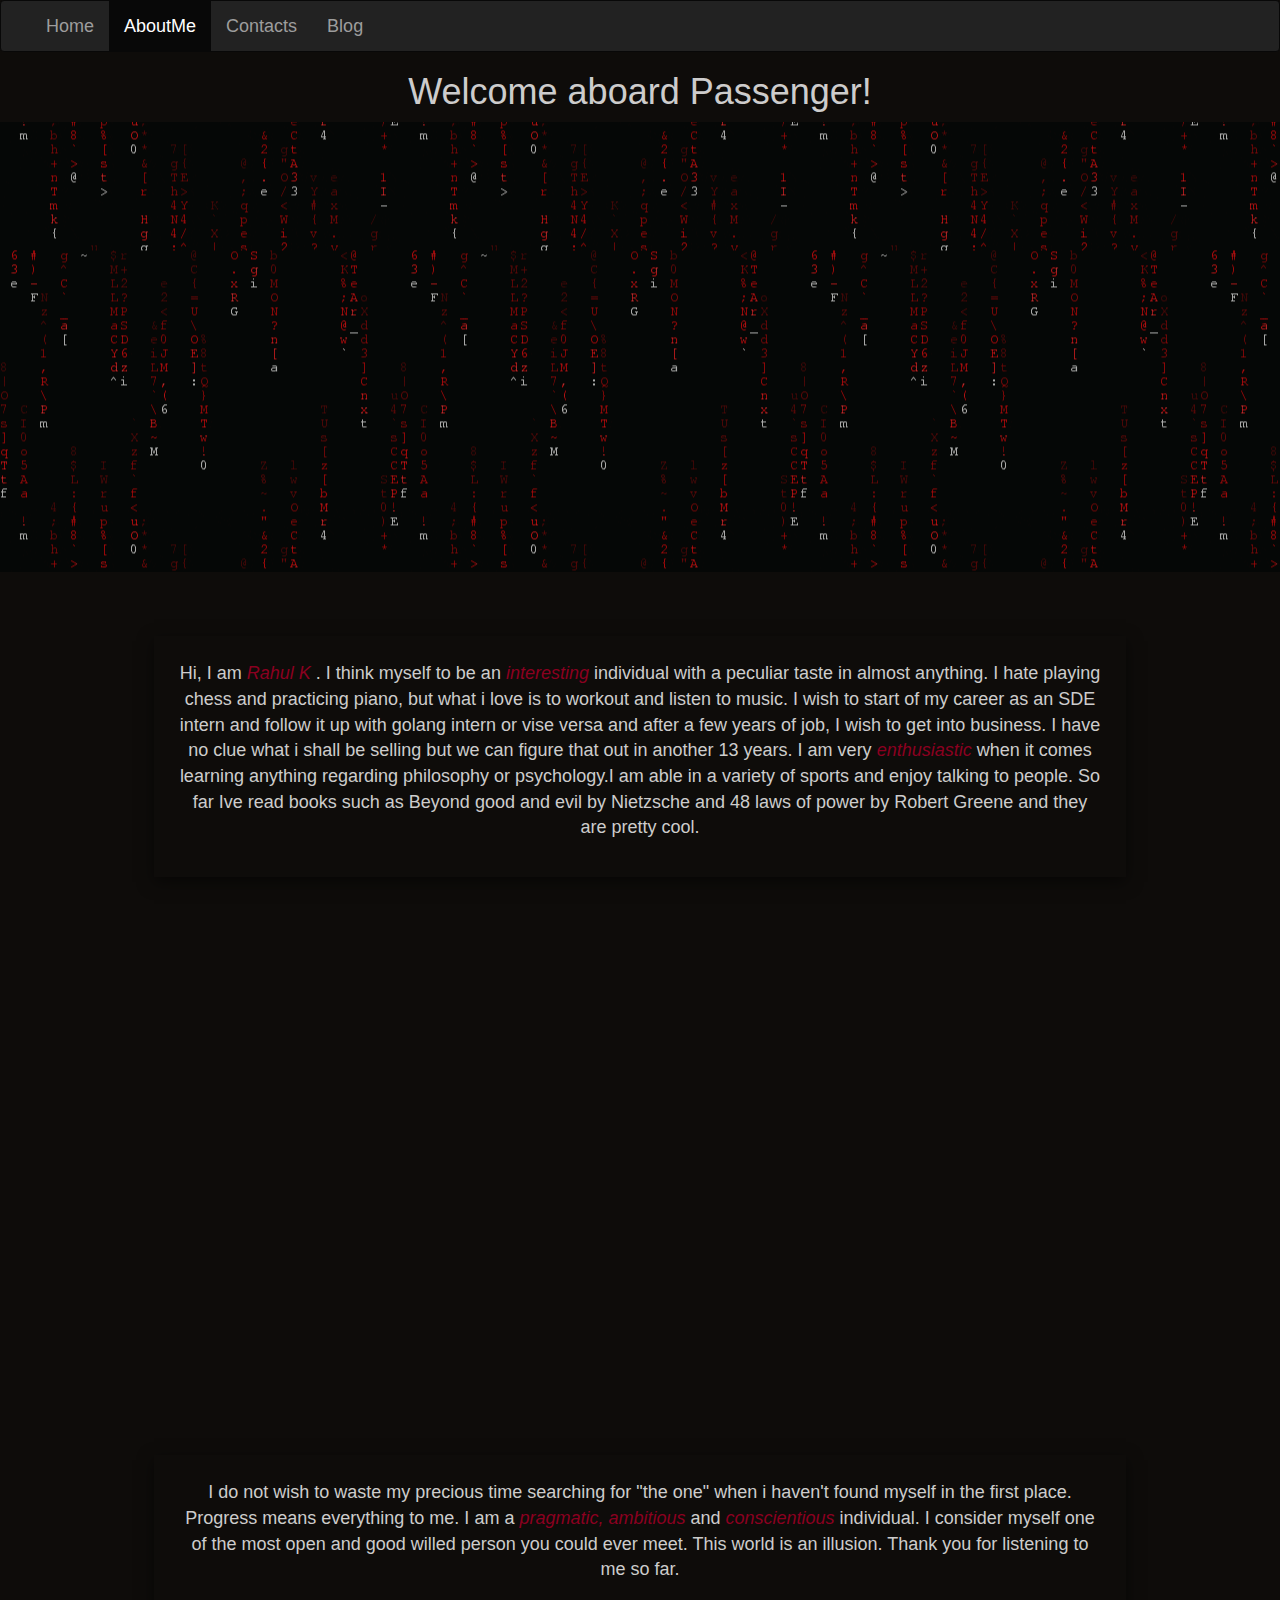
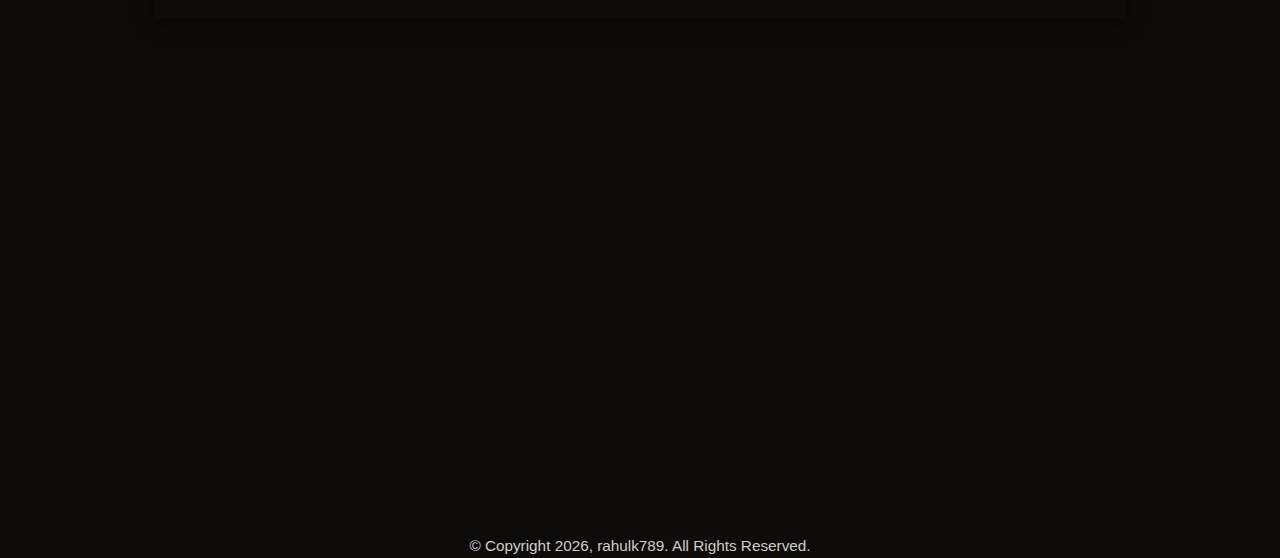
<file: pages/AboutMe.html>
<!DOCTYPE html>
<html lang="en">
<head>
  <title>My Profile</title>
  <meta charset="utf-8">
  <meta name="viewport" content="width=device-width, initial-scale=1"> 
  <link rel="stylesheet" href="style.css">
  <link rel="stylesheet" href="https://maxcdn.bootstrapcdn.com/bootstrap/3.4.1/css/bootstrap.min.css">
  <script src="https://ajax.googleapis.com/ajax/libs/jquery/3.6.0/jquery.min.js"></script>
  <script src="https://maxcdn.bootstrapcdn.com/bootstrap/3.4.1/js/bootstrap.min.js"></script>
</head>
<nav class="navbar navbar-inverse">
  <div class="container-fluid">
    <div class="navbar-header">
        <!-- <a class="navbar-brand">WebSiteName</a> -->
        <button type="button" class="navbar-toggle" data-toggle="collapse" data-target="#myNavbar">
        <span class="icon-bar"></span>
        <span class="icon-bar"></span>
        <span class="icon-bar"></span>                        
      </button>
    </div>
    <div class="collapse navbar-collapse" id="myNavbar">
      <ul class="nav navbar-nav">
      <li><a href="https://rahulk789.github.io/pages/index.html">Home</a></li>
      <li class="active"><a href="https://rahulk789.github.io/pages/AboutMe.html">AboutMe</a></li>
      <li><a href="https://rahulk789.github.io/pages/Contacts.html">Contacts</a></li>
      <li><a href="https://rahulk789.github.io/pages/Blog.html">Blog</a></li>
    </ul>
    </div>
    </div>
</nav>
  <body>
        <h1 align="center">Welcome aboard Passenger!</h1>
            <div class="imagescss"></div>
        <div class="containerss">
        <p>Hi, I am <i>Rahul K</i> . I think myself to be an <i>interesting</i> individual with
        a peculiar taste in almost anything. I hate playing chess and practicing piano, but what i love
        is to workout and listen to music. I wish to start of my career as an SDE intern and 
        follow it up with golang intern or vise versa and after a few years of job, I wish
        to get into business. I have no clue what i shall be selling but we can figure that out
        in another 13 years. I am very <i>enthusiastic</i> when it comes learning anything regarding
        philosophy or psychology.I am able in a variety of sports and enjoy talking to people. So far
        Ive read books such as Beyond good and evil by Nietzsche and 48 laws of power by Robert
        Greene and they are pretty cool. </p>
        </div>
        <div class="images1css" ></div>
        <div class= "containerss">
        <p>I do not wish to waste my precious 
        time searching for "the one" when i haven't found myself in the first place. Progress
        means everything to me. I am a <i>pragmatic, ambitious</i> and <i>conscientious</i> individual. I consider
        myself one of the most open and good willed person you could ever meet. This world is
        an illusion. Thank you for listening to me so far.</p>
        </div>
        <div class="images1css" ></div>
<footer style="text-align:center;">
    <small>&copy; Copyright <script>document.write( new Date().getFullYear() );</script>, rahulk789. All Rights Reserved.</small> </footer> 
  </body>
</html>
</file>
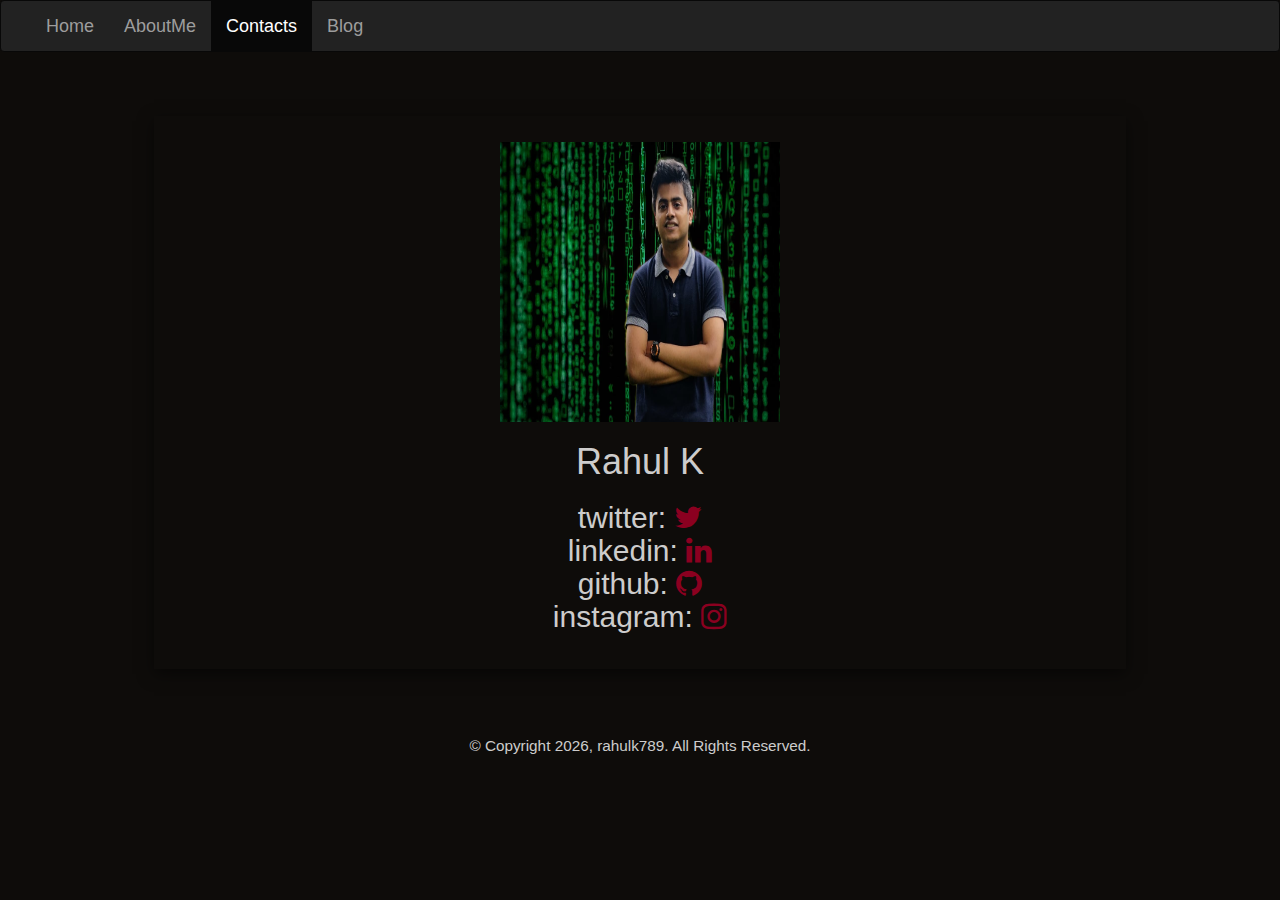
<file: pages/Contacts.html>
<!DOCTYPE html>
<html lang="en">
<head>
  <title>My Profile</title>
  <meta charset="utf-8">
  <meta name="viewport" content="width=device-width, initial-scale=1"> 
  <link rel="stylesheet" href="style.css">
  <link rel="stylesheet" href="https://maxcdn.bootstrapcdn.com/bootstrap/3.4.1/css/bootstrap.min.css">
  <link rel="stylesheet" href="https://cdnjs.cloudflare.com/ajax/libs/font-awesome/4.7.0/css/font-awesome.min.css">
  <script src="https://ajax.googleapis.com/ajax/libs/jquery/3.6.0/jquery.min.js"></script>
  <script src="https://maxcdn.bootstrapcdn.com/bootstrap/3.4.1/js/bootstrap.min.js"></script>
</head>

<nav class="navbar navbar-inverse">
  <div class="container-fluid">
    <div class="navbar-header">
        <!-- <a class="navbar-brand">WebSiteName</a> -->
          <button type="button" class="navbar-toggle" data-toggle="collapse" data-target="#myNavbar">
        <span class="icon-bar"></span>
        <span class="icon-bar"></span>
        <span class="icon-bar"></span>                        
      </button>
    </div>
    <div class="collapse navbar-collapse" id="myNavbar">
        <ul class="nav navbar-nav">
      <li><a href="https://rahulk789.github.io/pages/index.html">Home</a></li>
      <li><a href="https://rahulk789.github.io/pages/AboutMe.html">AboutMe</a></li>
      <li class="active"><a href="https://rahulk789.github.io/pages/Contacts.html">Contacts</a></li>
      <li><a href="https://rahulk789.github.io/pages/Blog.html">Blog</a></li>
    </ul>
  </div>
</nav>
<body>
    <div class="containerss">
    <img src="public/rahul k.png" style="display:block;margin-left:auto;margin-right:auto;width:280px;height:280px"></img>
    <h1>Rahul K</h1>
    <h2>twitter: <a href="https://twitter.com/RahulK09584657"><i class="fa fa-twitter"></i></a> <br/>
        linkedin: <a href="https://www.linkedin.com/in/rahul-kannan-37bb7a93/"><i class="fa fa-linkedin"></i></a><br/>
        github: <a href="https://github.com/rahulk789"><i class="fa fa-github"></i></a>  <br/>
        instagram: <a href="https://www.instagram.com/rahul_k_789/"><i class="fa fa-instagram"></i></a><br/></h2>
</div>
</body>
</html>
<footer style="text-align:center;"><small>&copy; Copyright <script>document.write( new Date().getFullYear() );</script>, rahulk789. All Rights Reserved.</small> </footer>
</file>
<file: pages/style.css>
body,html{
    height: 100%;
    background: #0E0C0A !important;
    color: #CDCCCC !important;
    font-size: 18px !important ;
    font-family: Open Sans , arial , sans-serif !important ;
}

i{
    color: #8B0020;
}
.home{
    background-image: url("public/home.jpg"); !important ;
    background-size: cover;
    height: 100%;
    width=100%
}
.containerss{ 
    background: #0E0C0A ;
    box-shadow:0 5px 15px rgba(0,0,0,.5);
	padding: 2%;
    align: center !important;
	text-align: center;
    margin: 5% 12% ;
}
.imagescss {
    background-image: url("public/images1.gif");
    min-height: 50%
}
.images1css{
    background-image: url("public/images1.gif"); 
    min-height: 50%
}
.images2css{
    background-image: url("public/images1.gif");
    min-height: 50%
}
.imagescss , .images1css, .images2.css {
    position: relative;
    opacity: 0.65;
    background-attachment: fixed;
    background-position: center;
    background-repeat: repeat;
    background-size: fixed;
}
</file>
